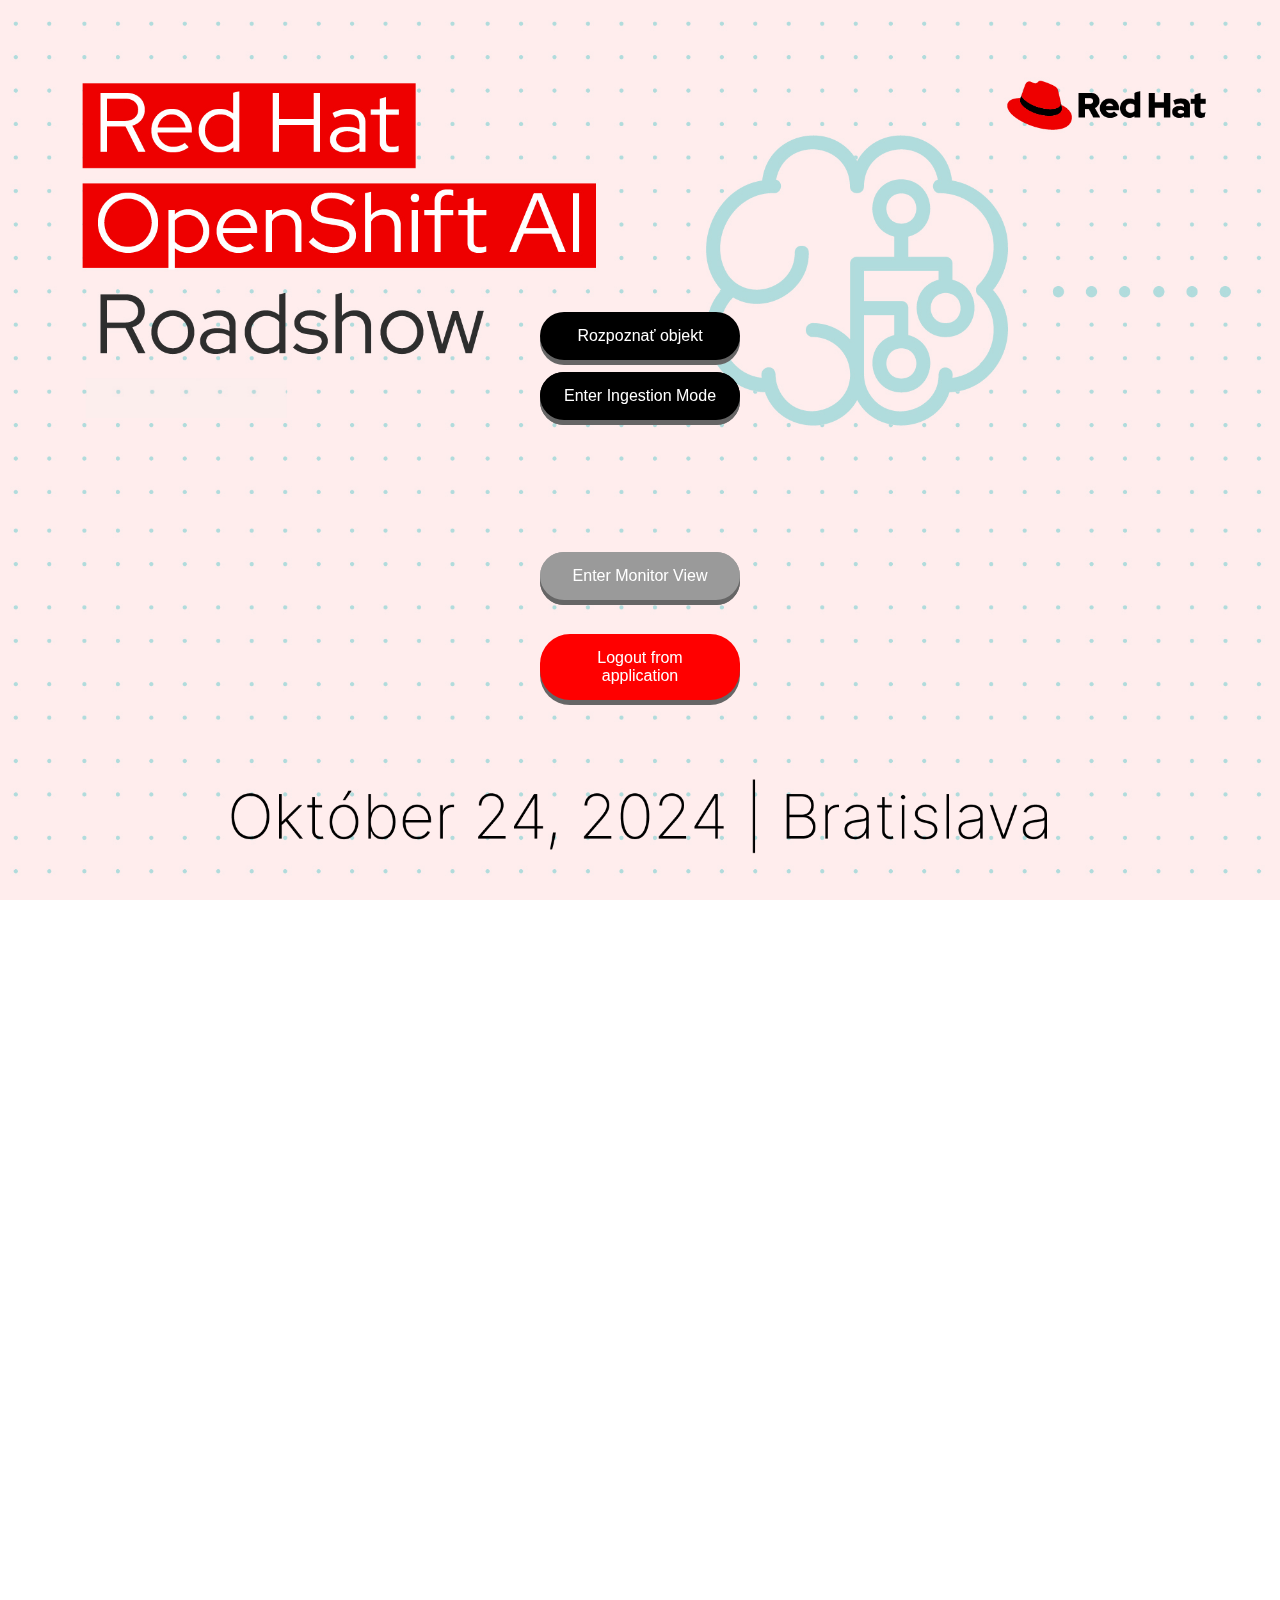
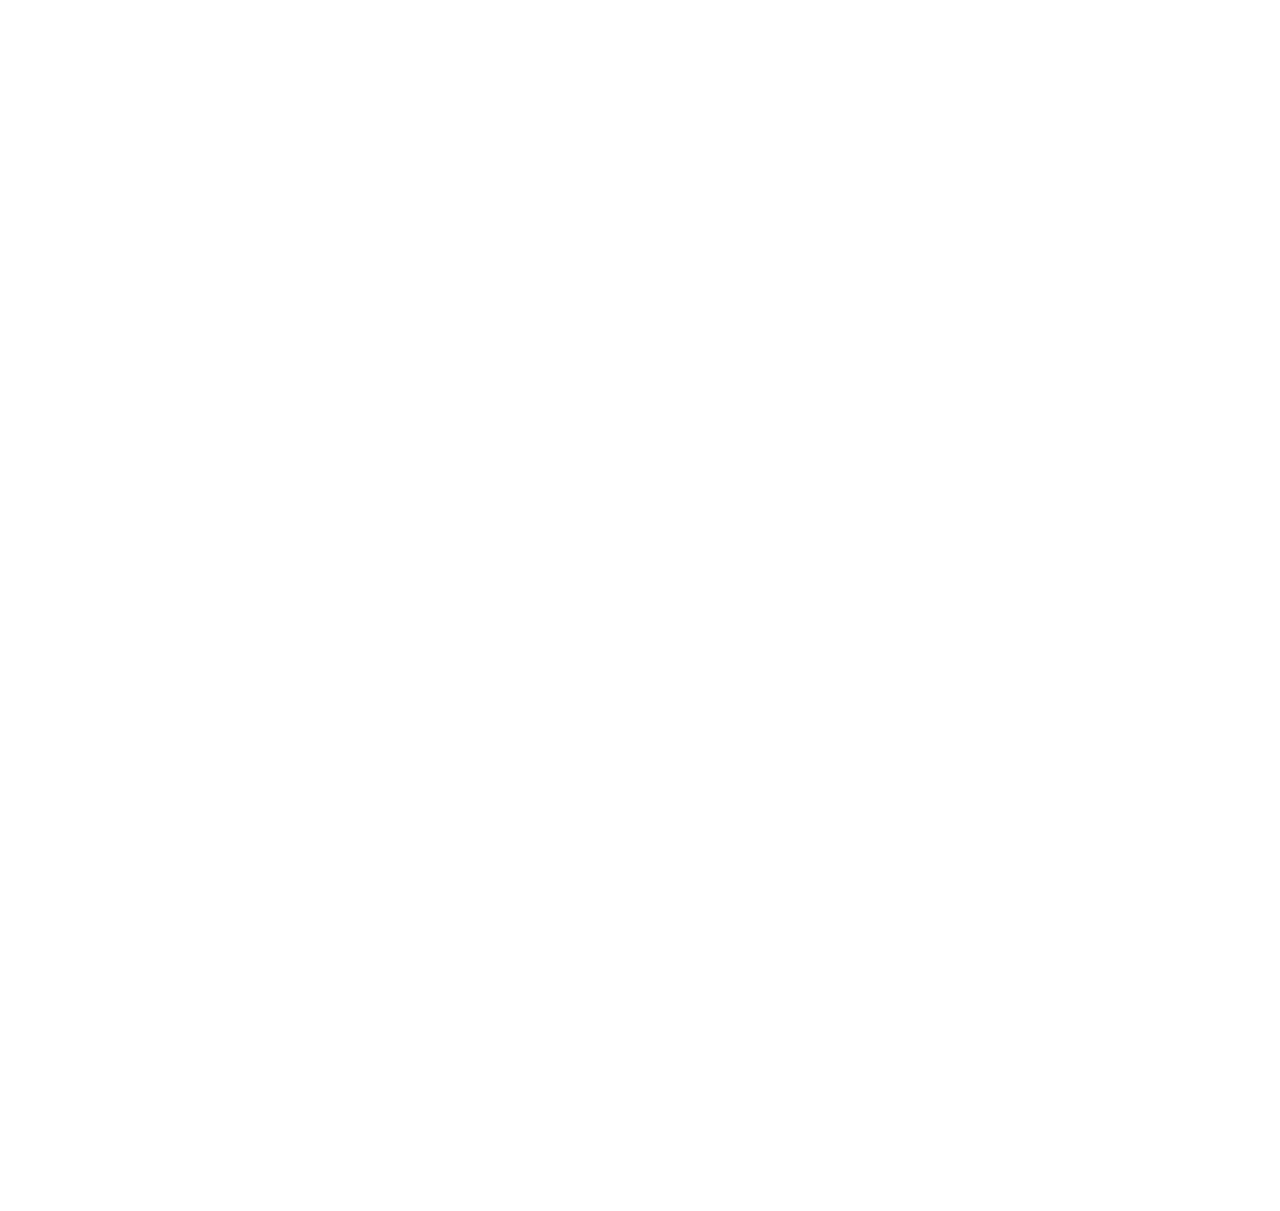
<file: camel/edge-shopper/src/main/resources/META-INF/resources/index.html>
<html lang="”en”">
    <head>
        <meta charset="utf-8" />
        <meta http-equiv="x-ua-compatible" content="ie=edge" />
        <meta
            name="viewport"
            content="width=device-width, initial-scale=1, shrink-to-fit=no"
        />

        <!-- Name of the app -->
        <title>Camera App</title>

        <!-- Link to main style sheet -->
        <link rel="stylesheet" href="style.css" />
    </head>

    <!-- 	<script src="https://cdnjs.cloudflare.com/ajax/libs/paho-mqtt/1.0.1/mqttws31.min.js" type="text/javascript"></script>
 -->
    <body>
        <!-- Camera -->
        <main id="menu">
            <img
                src="img/logo-top.jpg"
                alt="Red Hat One"
                style="
                    max-width: 100%;
                    width: 100%;
                    display: block;
                    margin-left: auto;
                    margin-right: auto;
                "
            />
            <img
                src="img/logo-bottom-transparent.png"
                alt="Red Hat One"
                style="
                    max-width: 100%;
                    width: 100%;
                    position: absolute;
                    bottom: 0%;
                    left: 0%;
                "
            />

            <!-- Camera trigger -->
            <button
                id="btn-detection"
                onclick="window.location.href='detection.html'"
            >
                Rozpoznať objekt
            </button>

            <button
                id="btn-ingestion"
                onclick="window.location.href='ingestion.html'"
            >
                Nahrať dáta
            </button>

            <button
                id="btn-monitor"
                onclick="window.location.href='monitor.html'"
            >
                Interaktívna mapa
            </button>
        </main>


		    <button id="btn-ingestion" onclick="window.location.href='ingestion.html'">Enter Ingestion Mode</button>

		    <button id="btn-monitor" onclick="window.location.href='monitor.html'">Enter Monitor View</button>

			<button id="btn-logout" onclick="window.location.href='/logout'">Logout from application</button>


		</main>

		<!-- Reference to your JavaScript file -->
		<!-- <script src="app.js"></script>  -->
	</body>

</html>
</file>
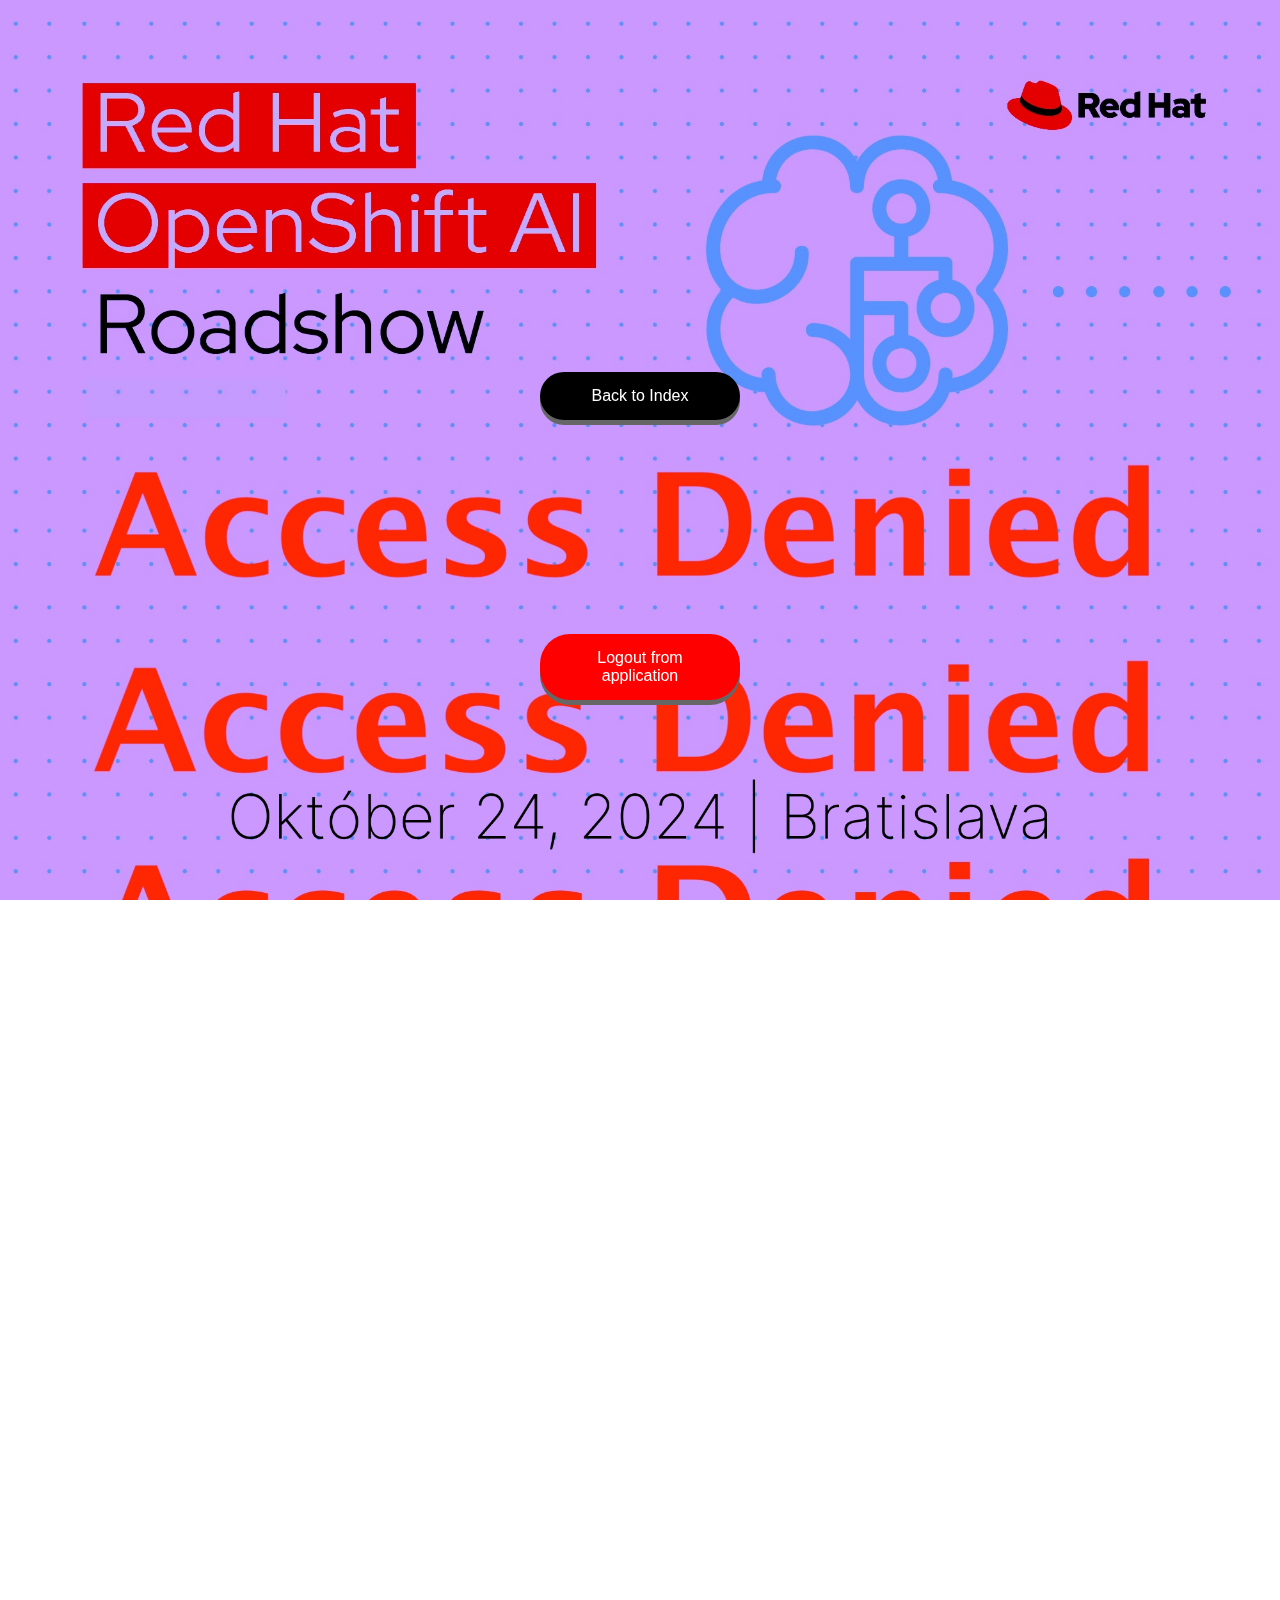
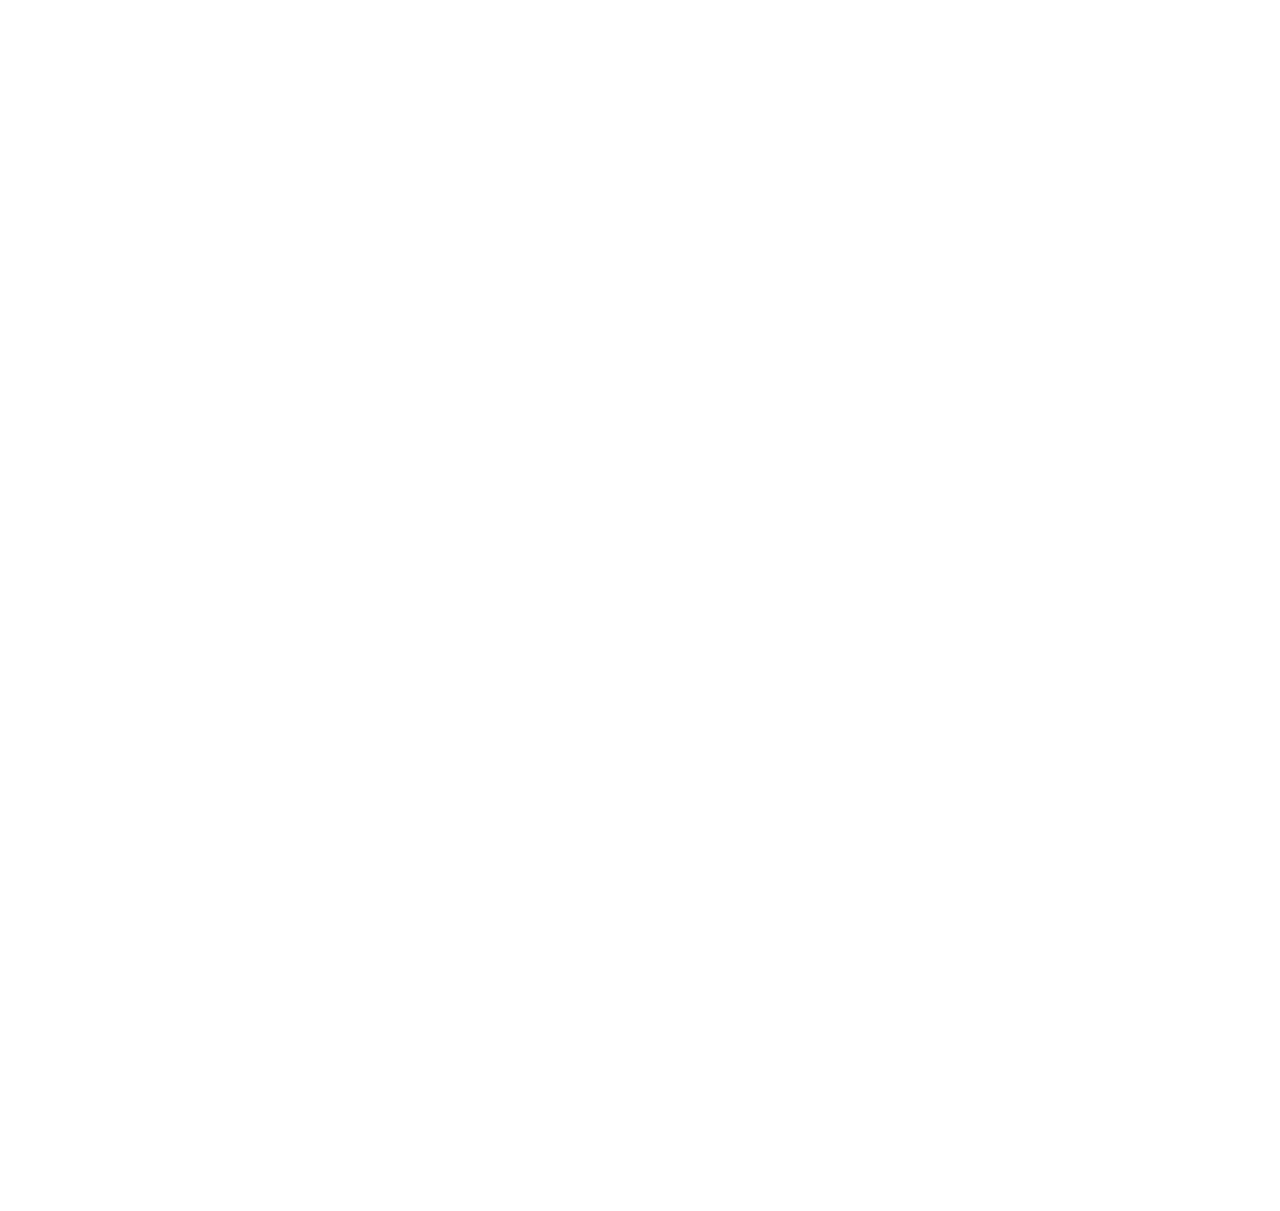
<file: camel/edge-shopper/src/main/resources/META-INF/resources/denied.html>
<html lang="”en”">
    <head>
        <meta charset="utf-8" />
        <meta http-equiv="x-ua-compatible" content="ie=edge" />
        <meta
            name="viewport"
            content="width=device-width, initial-scale=1, shrink-to-fit=no"
        />

        <!-- Name of the app -->
        <title>Access Denied</title>

        <!-- Link to main style sheet -->
        <link rel="stylesheet" href="style.css" />
    </head>

    <!-- 	<script src="https://cdnjs.cloudflare.com/ajax/libs/paho-mqtt/1.0.1/mqttws31.min.js" type="text/javascript"></script>
 -->
    <body>

        <main id="menu">
            <img
                src="img/logo-top-denied.jpg"
                alt="Red Hat One"
                style="
                    max-width: 100%;
                    width: 100%;
                    display: block;
                    margin-left: auto;
                    margin-right: auto;
                "
            />
            <img
                src="img/logo-bottom-transparent.png"
                alt="Red Hat One"
                style="
                    max-width: 100%;
                    width: 100%;
                    position: absolute;
                    bottom: 0%;
                    left: 0%;
                "
            />

            <div id="message--banner">Access Denied</div>

		    <button id="btn-ingestion" onclick="window.location.href='index.html'">Back to Index</button>
			<button id="btn-logout" onclick="window.location.href='/logout'">Logout from application</button>

        </main>
		<!-- Reference to your JavaScript file -->
		<!-- <script src="app.js"></script>  -->
	</body>

</html>
</file>
<file: camel/edge-shopper/src/main/resources/META-INF/resources/style.css>
html,
body {
    margin: 0;
    padding: 0;
    height: 100%;
    width: 100%;
    overflow-y: hidden;
    overflow: hidden;
}

#camera,
#camera--view,
#camera--sensor,
#camera--output {
    position: fixed;
    height: 100%;
    width: 100%;
    object-fit: cover;
}

#camera--view,
#camera--sensor,
#camera--output {
    /*transform: scaleX(-1);*/
    /*filter: FlipH;*/
}

/*#btn-index2{
    width: 200px;
    background-color: grey;
    color: white;
    font-size: 16px;
    border-radius: 30px;
    border: none;
    padding: 15px 20px;
    text-align: center;
    box-shadow: 0 5px 10px 0 rgba(0,0,0,0.2);
    position: fixed;
    bottom: calc(90%);
    left: calc(10% - 100px);
    box-shadow: 0 5px #666;
    z-index:1;
}
*/
#btn-index,
#btn-view1,
#btn-view2,
#btn-view3 {
    width: 75px;
    /*height: 50px;*/
    background-color: grey;
    color: white;
    font-size: 16px;
    border-radius: 30px;
    border: none;
    padding: 15px 20px;
    text-align: center;
    box-shadow: 0 5px 10px 0 rgba(0, 0, 0, 0.2);
    position: fixed;
    top: 15px;
    left: 15px;
    box-shadow: 0 5px #666;
    z-index: 1;
}

#btn-train-data,
#btn-sim-unzip,
#btn-sim-pipeline-start,
#btn-sim-pipeline-end {
    width: 150px;
    background-color: grey;
    color: white;
    font-size: 16px;
    border-radius: 30px;
    border: none;
    padding: 15px 20px;
    text-align: center;
    box-shadow: 0 5px 10px 0 rgba(0, 0, 0, 0.2);
    position: fixed;
    top: 15px;
    left: 15px;
    box-shadow: 0 5px #666;
    z-index: 1;
}

#btn-train-data:active,
#btn-sim-unzip:active,
#btn-sim-pipeline-start:active,
#btn-sim-pipeline-end:active,
#btn-view1:active,
#btn-view2:active,
#btn-view3:active {
    background-color: #3e8e41;
    box-shadow: 0 2px #666;
    transform: translateY(4px);
}

#lbl-category {
    text-align: center;
    position: fixed;
    left: 50%;
    top: 20%;
    transform: translate(-50%, 0);
    color: white;
    font-size: 30;
}

#btn-detection {
    width: 200px;
    background-color: black;
    color: white;
    font-size: 16px;
    border-radius: 30px;
    border: none;
    padding: 15px 20px;
    text-align: center;
    box-shadow: 0 5px 10px 0 rgba(0, 0, 0, 0.2);
    position: fixed;
    bottom: calc(60%);
    left: calc(50% - 100px);
    box-shadow: 0 5px #666;
}

#btn-ingestion {
    width: 200px;
    background-color: black;
    color: white;
    font-size: 16px;
    border-radius: 30px;
    border: none;
    padding: 15px 20px;
    text-align: center;
    box-shadow: 0 5px 10px 0 rgba(0, 0, 0, 0.2);
    position: fixed;
    bottom: calc(60% - 60px);
    left: calc(50% - 100px);
    box-shadow: 0 5px #666;
}

#btn-monitor {
    width: 200px;
    background-color: #9a9a9a;
    color: white;
    font-size: 16px;
    border-radius: 30px;
    border: none;
    padding: 15px 20px;
    text-align: center;
    box-shadow: 0 5px 10px 0 rgba(0, 0, 0, 0.2);
    position: fixed;
    bottom: calc(50% - 150px);
    left: calc(50% - 100px);
    box-shadow: 0 5px #666;
}


#btn-logout{
  width: 200px;
  background-color: rgb(255, 0, 0);
  color: white;
  font-size: 16px;
  border-radius: 30px;
  border: none;
  padding: 15px 20px;
  text-align: center;
  box-shadow: 0 5px 10px 0 rgba(0,0,0,0.2);
  position: fixed;
  bottom: calc(50% - 250px);
  left: calc(50% - 100px);
  box-shadow: 0 5px #666;
}

#camera--trigger{

    width: 200px;
    background-color: black;
    color: white;
    font-size: 16px;
    border-radius: 30px;
    border: none;
    padding: 15px 20px;
    text-align: center;
    box-shadow: 0 5px 10px 0 rgba(0, 0, 0, 0.2);
    position: fixed;
    bottom: 90px;
    left: calc(50% - 100px);
    box-shadow: 0 5px #666;
}

#product,
#product-ok {
    /*width: 200px;*/
    /*background-color: black;*/
    /*color: white;*/
    font-size: 16px;
    border-radius: 15px;
    border: none;
    padding: 5px 20px;
    text-align: center;
    /*box-shadow: 0 5px 10px 0 rgba(0,0,0,0.2);*/
    /*position: fixed;*/
    /*bottom: 90px;*/
    /*left: calc(50% - 100px);*/
    /*box-shadow: 0 5px #666;*/
}

/*#btn-send{
    width: 200px;
    background-color: black;
    color: white;
    font-size: 16px;
    border-radius: 30px;
    border: none;
    padding: 15px 20px;
    text-align: center;
    box-shadow: 0 5px 10px 0 rgba(0,0,0,0.2);
    position: fixed;
    bottom: 90px;
    left: calc(10% - 100px);
    box-shadow: 0 5px #666;
}*/

#camera--trigger:active,
#btn-send:active {
    background-color: #3e8e41;
    box-shadow: 0 2px #666;
    transform: translateY(4px);
}

#device--trigger,
#btn-send {
    width: 200px;
    background-color: black;
    color: white;
    font-size: 16px;
    border-radius: 30px;
    border: none;
    padding: 15px 20px;
    text-align: center;
    box-shadow: 0 5px 10px 0 rgba(0, 0, 0, 0.2);
    position: fixed;
    bottom: 30px;
    left: calc(50% - 100px);
    box-shadow: 0 5px #666;
}

#device--trigger:active {
    background-color: #3e8e41;
    box-shadow: 0 2px #666;
    transform: translateY(4px);
}

#protocol--http {
    width: 150px;
    background-color: black;
    color: white;
    font-size: 16px;
    border-radius: 30px;
    border: none;
    padding: 15px 20px;
    text-align: center;
    box-shadow: 0 5px 10px 0 rgba(0, 0, 0, 0.2);
    position: fixed;
    top: 75px;
    right: 150px;
    box-shadow: 0 5px #666;
}

#protocol--http:active {
    background-color: #3e8e41;
    box-shadow: 0 2px #666;
    transform: translateY(4px);
}

#protocol--mqtt {
    width: 150px;
    background-color: black;
    color: white;
    font-size: 16px;
    border-radius: 30px;
    border: none;
    padding: 15px 20px;
    text-align: center;
    box-shadow: 0 5px 10px 0 rgba(0, 0, 0, 0.2);
    position: fixed;
    top: 15px;
    right: 150px;
    box-shadow: 0 5px #666;
}

#protocol--mqtt:active {
    background-color: #3e8e41;
    box-shadow: 0 2px #666;
    transform: translateY(4px);
}

#protocol--mqtt:disabled {
    border: 1px solid #999999;
    background-color: #cccccc;
    color: #666666;
    pointer-events: none;
}

#message--banner {
    width: 150px;
    /* background-color: black;
    color: white; */
    background-color: white;
    color: black;
    font-size: 16px;
    border-radius: 30px;
    border: none;
    padding: 15px 20px;
    text-align: center;
    box-shadow: 0 5px 10px 0 rgba(0, 0, 0, 0.2);
    position: fixed;
    /* top: 80px; */
    top: 30%;
    /* right: 50%; */
    /* right: 150px; */
    left: calc(50% - 100px);
    opacity: 0;
}

#product-picker {
    /*        margin-bottom: 10px;
        margin-top: 10px;
        font-family: cursive, sans-serif;
        outline: 0;
        background: #2ecc71;
        color: #fff;
        border: 1px solid crimson;
        padding: 4px;
        border-radius: 9px;*/

    width: 200px;
    background-color: black;
    color: white;
    font-size: 16px;
    border-radius: 10px;
    border: none;
    padding: 15px 20px;
    text-align: center;
    box-shadow: 0 5px 10px 0 rgba(0, 0, 0, 0.2);
    position: fixed;
    /*bottom: 300px;*/
    bottom: calc(50%);
    left: calc(50% - 120px);
    box-shadow: 0 5px #666;

    /*opacity:0.5;*/
}

.taken {
    height: 100px !important;
    width: 100px !important;
    transition: all 0.5s ease-in;
    border: solid 3px white;
    box-shadow: 0 5px 10px 0 rgba(0, 0, 0, 0.2);
    top: 20px;
    right: 20px;
    z-index: 2;
}

/* In order to fade an HTML element out, then paste the following code in your CSS block: */

.fade-out {
    animation: fadeOut ease 8s;
    -webkit-animation: fadeOut ease 8s;
    -moz-animation: fadeOut ease 8s;
    -o-animation: fadeOut ease 8s;
    -ms-animation: fadeOut ease 8s;
}
@keyframes fadeOut {
    0% {
        opacity: 1;
    }
    100% {
        opacity: 0;
    }
}

@-moz-keyframes fadeOut {
    0% {
        opacity: 1;
    }
    100% {
        opacity: 0;
    }
}

@-webkit-keyframes fadeOut {
    0% {
        opacity: 1;
    }
    100% {
        opacity: 0;
    }
}

@-o-keyframes fadeOut {
    0% {
        opacity: 1;
    }
    100% {
        opacity: 0;
    }
}

@-ms-keyframes fadeOut {
    0% {
        opacity: 1;
    }
    100% {
        opacity: 0;
    }
}

.fade-in {
    animation: fadeIn ease 10s;
    -webkit-animation: fadeIn ease 10s;
    -moz-animation: fadeIn ease 10s;
    -o-animation: fadeIn ease 10s;
    -ms-animation: fadeIn ease 10s;
}
@keyframes fadeIn {
    0% {
        opacity: 0;
    }
    100% {
        opacity: 1;
    }
}

@-moz-keyframes fadeIn {
    0% {
        opacity: 0;
    }
    100% {
        opacity: 1;
    }
}

@-webkit-keyframes fadeIn {
    0% {
        opacity: 0;
    }
    100% {
        opacity: 1;
    }
}

@-o-keyframes fadeIn {
    0% {
        opacity: 0;
    }
    100% {
        opacity: 1;
    }
}

@-ms-keyframes fadeIn {
    0% {
        opacity: 0;
    }
    100% {
        opacity: 1;
    }
}
</file>
